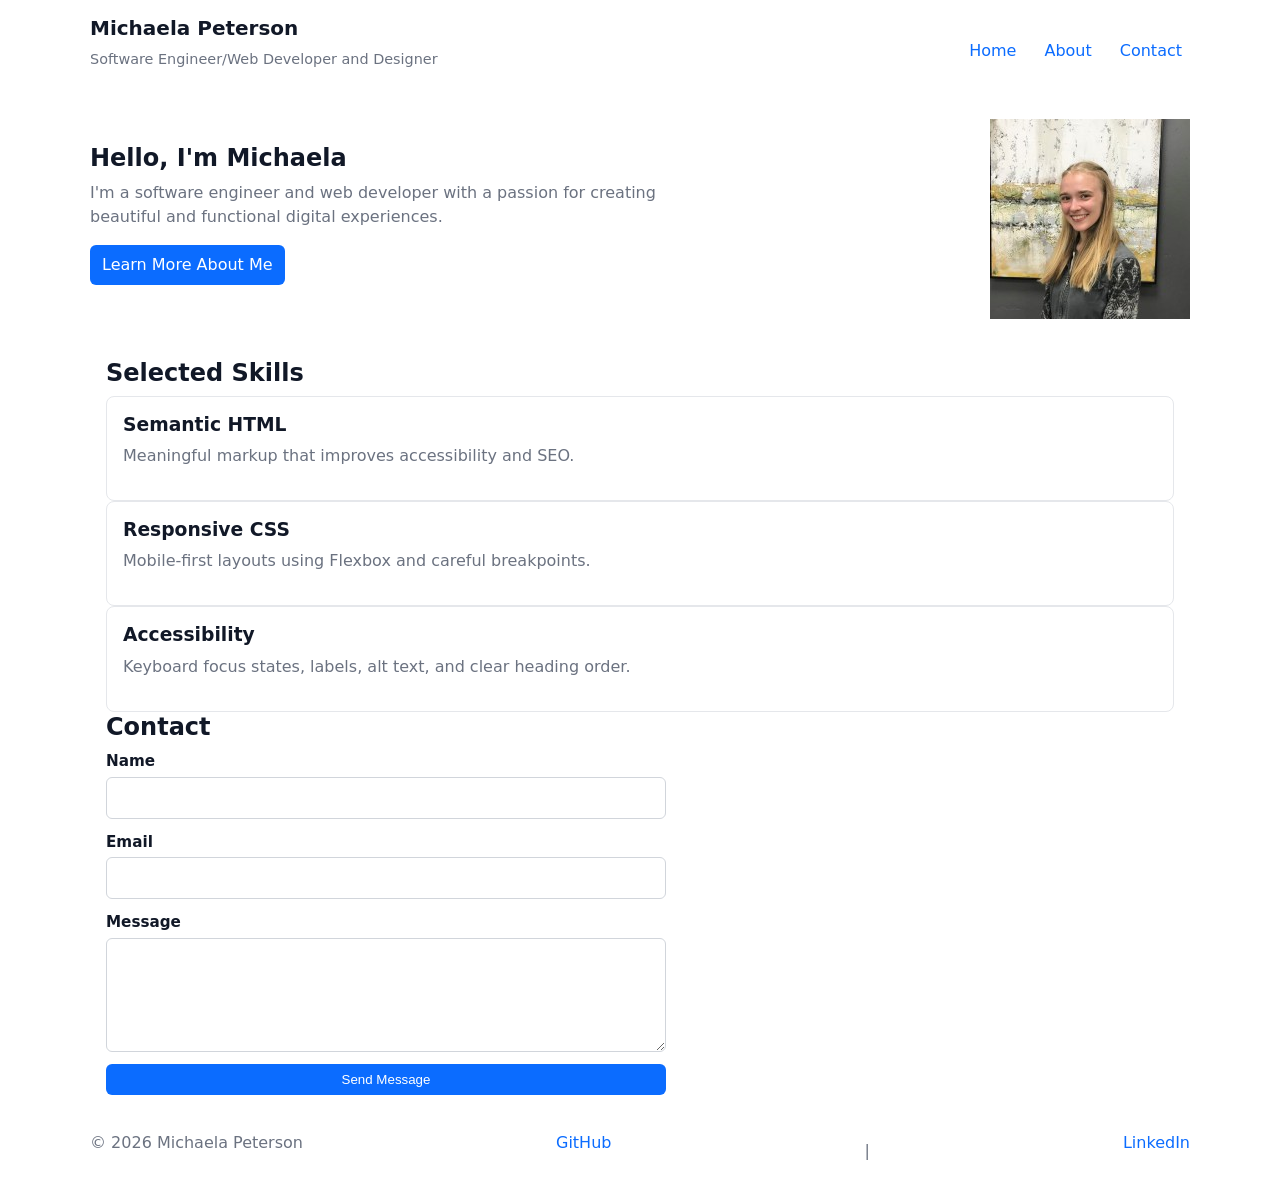
<file: index.html>
<!DOCTYPE html>
<html lang="en">
    <head>
        <meta charset="UTF-8">
        <meta name="viewport" content="width=device-width, initial-scale=1">
        <title>Michaela Peterson - Personal Profile</title>
        <link rel="stylesheet" href="css/base.css" />
        <link rel="stylesheet" href="css/layout.css" />
        <link rel="stylesheet" href="css/components.css" />
        <link rel="stylesheet" href="css/responsive.css" />
    </head>

    <body>
        <header>
            <div class="container header-inner">
                <div class="brand">
                    <h1>Michaela Peterson</h1>
                    <p class="tagline">Software Engineer/Web Developer and Designer</p>
                </div>
                <nav aria-label="Main Navigation">
                    <ul id="primary-nav" class="nav-list">
                        <li><a href="index.html">Home</a></li>
                        <li><a href="about.html">About</a></li>
                        <li><a href="contact.html">Contact</a></li>
                    </ul>
                </nav>
            </div>
        </header>
        <main>
            <section class="hero" aria-labelledby="hero-heading">
                <div class="container hero-inner">
                    <div class="hero-text">
                        <h2 id="hero-heading">Hello, I'm Michaela</h2>
                        <p>I'm a software engineer and web developer with a passion for creating beautiful and functional digital experiences.</p>
                        <p><a href="about.html" class="btn">Learn More About Me</a></p>
                    </div>
                    <div class="hero-photo" aria-hidden="true">
                        <img src="images/profile-photo.jpg" alt="Photo of Michaela Peterson" />
                    </div>
                </div>
            </section>

            <section class="features" aria-labelledby="features-heading">
                <div class="container">
                    <h2 id="features-heading">Selected Skills</h2>
                    <div class="feature-list">
                        <article class="card">
                            <h3>Semantic HTML</h3>
                            <p>Meaningful markup that improves accessibility and SEO.</p>
                        </article>

                        <article class="card">
                            <h3>Responsive CSS</h3>
                            <p>Mobile-first layouts using Flexbox and careful breakpoints.</p>
                        </article>

                        <article class="card">
                            <h3>Accessibility</h3>
                            <p>Keyboard focus states, labels, alt text, and clear heading order.</p>
                        </article>
                    </div>
                </div>
            </section>

            <section id="contact" class="contact" aria-labelledby="contact-heading">
                <div class="container">
                    <h2 id="contact-heading">Contact</h2>
                    <form action="#" method="post" novalidate>
                        <div class="form-row">
                            <label for="name">Name</label>
                            <input type="text" id="name" name="name" required />
                        </div>

                        <div class="form-row">
                            <label for="email">Email</label>
                            <input type="email" id="email" name="email" required />
                        </div>

                        <div class="form-row">
                            <label for="message">Message</label>
                            <textarea id="message" name="message" rows="4" required></textarea>
                        </div>

                        <div class="form-row">
                            <button type="submit" class="btn">Send Message</button>
                        </div>
                    </form>
                </div>
            </section>
        </main>
        <footer>
            <div class="container footer-inner">
                <p>&copy; 2026 Michaela Peterson</p>
                <p><a href="https://www.github.com/michaelanbrown" target="_blank" rel="noopener">GitHub</a></p> |
                <p><a href="https://www.linkedin.com/in/michaelanbrown" target="_blank" rel="noopener">LinkedIn</a></p>
            </div>
        </footer>
        <script>
            /*
            Minimal JS to toggle nav for small screens (progressive enhancement
            function() {
                var btn = document.getElementById('nav-toggle');
                var nav = document.getElementById('primary-nav');
                btn.addEventListener('click', function() {
                    var expanded = this.getAttribute('aria-expanded') === 'true';
                    this.setAttribute('aria-expanded', String(!expanded));
                    if (!expanded) {
                        nav.style.display = 'block';
                    } else {
                        nav.style.display = 'none';
                    }
                });
            }());
            */
        </script>
    </body>
</html>
</file>
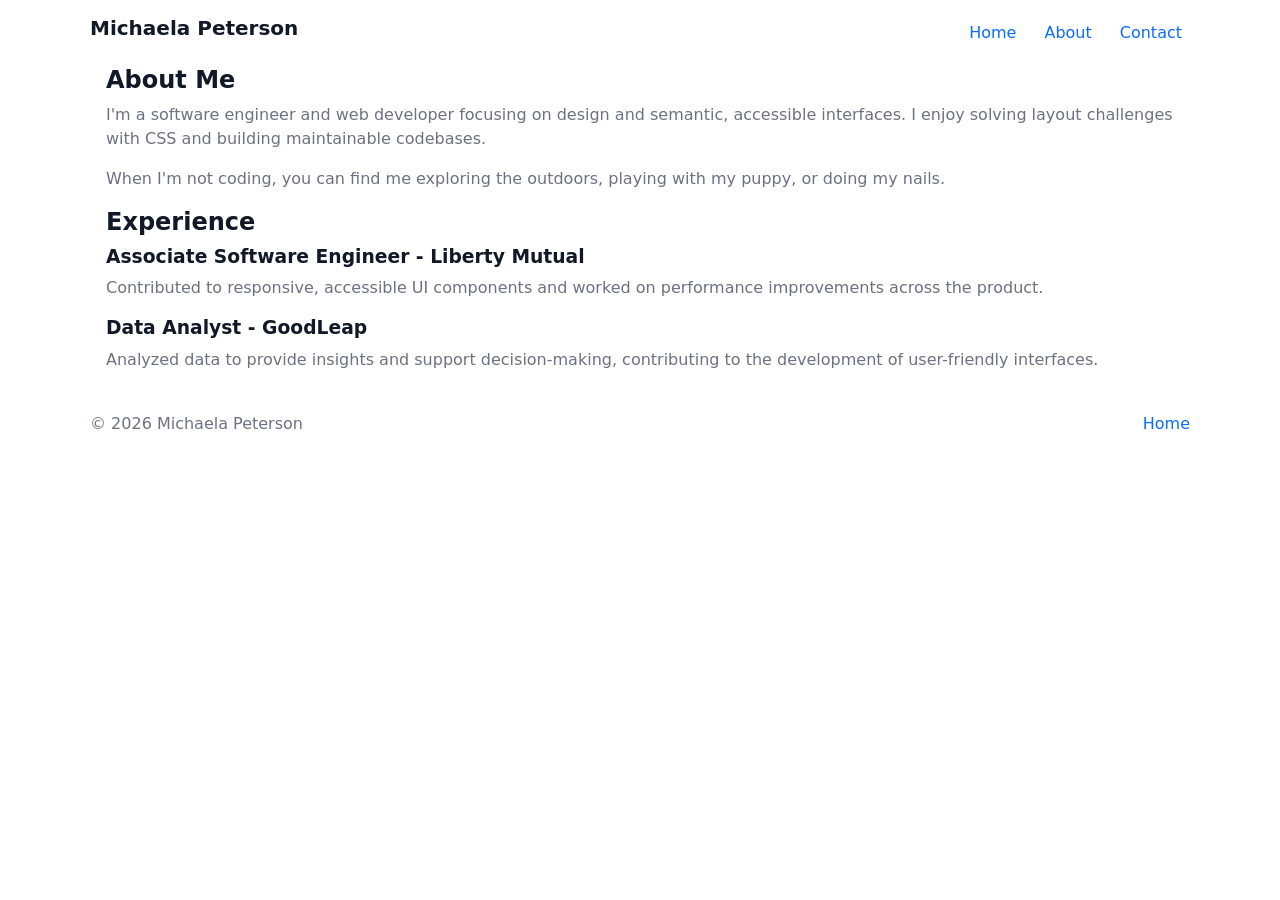
<file: about.html>
<!DOCTYPE html>
<html lang="en">
    <head>
        <meta charset="UTF-8">
        <meta name="viewport" content="width=device-width, initial-scale=1.0">
        <title>About - Michaela Peterson</title>
        <link rel="stylesheet" href="css/base.css" />
        <link rel="stylesheet" href="css/layout.css" />
        <link rel="stylesheet" href="css/components.css" />
        <link rel="stylesheet" href="css/responsive.css" />
    </head>
    <body>
        <header>
            <div class="container header-inner">
                <div class="brand">
                    <h1>Michaela Peterson</h1>
                </div>
                <nav aria-label="Main Navigation">
                    <ul class="nav-list">
                        <li><a href="index.html">Home</a></li>
                        <li><a href="about.html">About</a></li>
                        <li><a href="contact.html">Contact</a></li>
                    </ul>
                </nav>
            </div>
        </header>
        <main>
            <section class="about-hero" aria-labelledby="about-heading">
                <div class="container">
                    <h2 id="about-heading">About Me</h2>
                    <p>I'm a software engineer and web developer focusing on design and semantic, accessible interfaces. I enjoy solving layout challenges with CSS and building maintainable codebases.</p>
                    <p>When I'm not coding, you can find me exploring the outdoors, playing with my puppy, or doing my nails.</p>
                </div>
            </section>

            <section class="experience" aria-labelledby="exp-heading">
                <div class="container">
                    <h2 id="exp-heading">Experience</h2>
                    <article>
                        <h3>Associate Software Engineer - Liberty Mutual</h3>
                        <p>Contributed to responsive, accessible UI components and worked on performance improvements across the product.</p>
                    </article>

                    <article>
                        <h3>Data Analyst - GoodLeap</h3>
                        <p>Analyzed data to provide insights and support decision-making, contributing to the development of user-friendly interfaces.</p>
                    </article>
                </div>
            </section>
        </main>
        <footer>
            <div class="container footer-inner">
                <p>&copy; 2026 Michaela Peterson</p>
                <p><a href="index.html">Home</a></p>
            </div>
        </footer>
    </body>
</html>
</file>
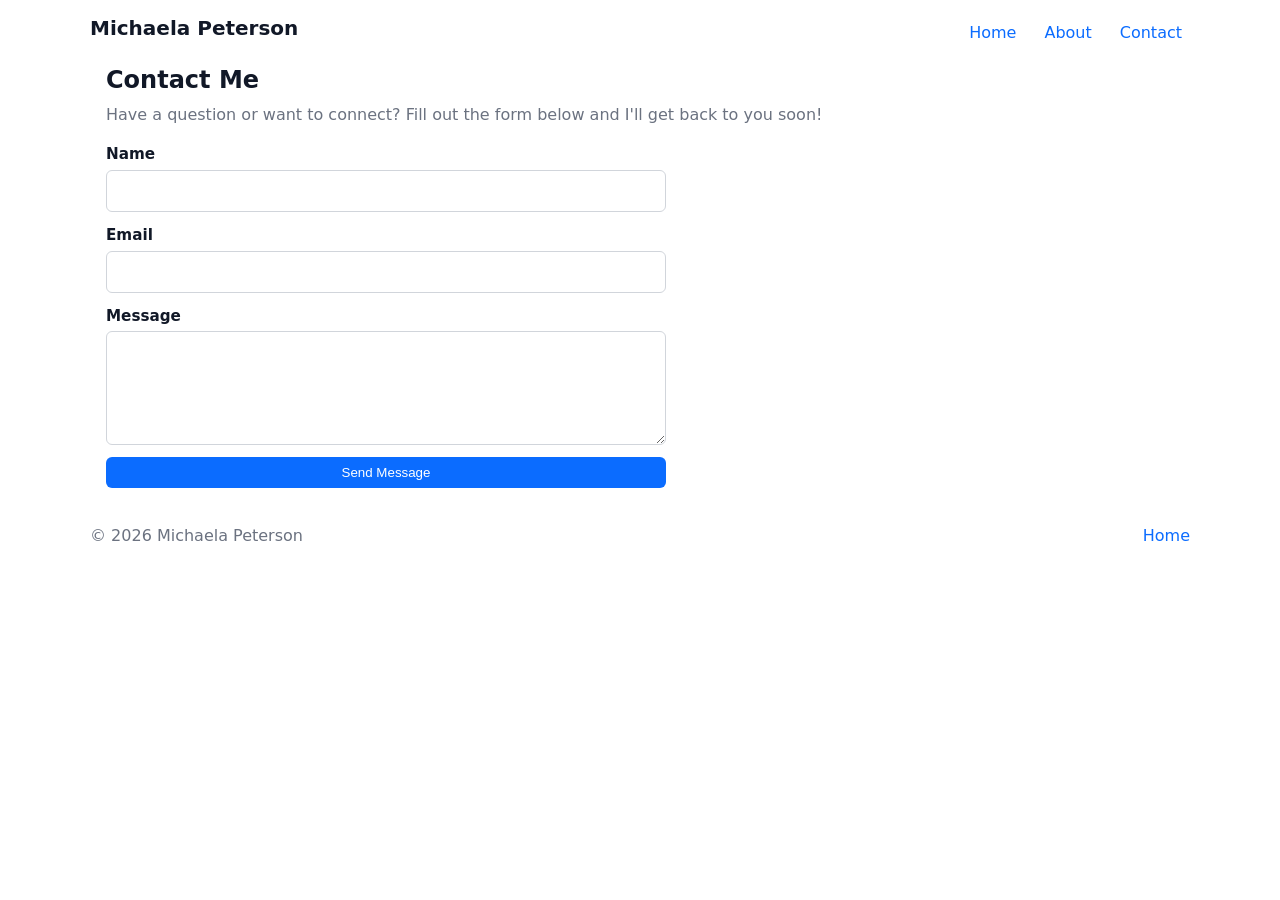
<file: contact.html>
<!DOCTYPE html>
<html lang="en">
	<head>
		<meta charset="UTF-8">
		<meta name="viewport" content="width=device-width, initial-scale=1.0">
		<title>Contact - Michaela Peterson</title>
		<link rel="stylesheet" href="css/base.css" />
		<link rel="stylesheet" href="css/layout.css" />
		<link rel="stylesheet" href="css/components.css" />
		<link rel="stylesheet" href="css/responsive.css" />
	</head>
	<body>
		<header>
			<div class="container header-inner">
				<div class="brand">
					<h1>Michaela Peterson</h1>
				</div>
				<nav aria-label="Main Navigation">
					<ul class="nav-list">
						<li><a href="index.html">Home</a></li>
						<li><a href="about.html">About</a></li>
						<li><a href="contact.html">Contact</a></li>
					</ul>
				</nav>
			</div>
		</header>
		<main>
			<section class="contact-hero" aria-labelledby="contact-heading">
				<div class="container">
					<h2 id="contact-heading">Contact Me</h2>
					<p>Have a question or want to connect? Fill out the form below and I'll get back to you soon!</p>
					<form action="#" method="post" novalidate>
						<div class="form-row">
							<label for="name">Name</label>
							<input type="text" id="name" name="name" required />
						</div>
						<div class="form-row">
							<label for="email">Email</label>
							<input type="email" id="email" name="email" required />
						</div>
						<div class="form-row">
							<label for="message">Message</label>
							<textarea id="message" name="message" rows="4" required></textarea>
						</div>
						<div class="form-row">
							<button type="submit" class="btn">Send Message</button>
						</div>
					</form>
				</div>
			</section>
		</main>
		<footer>
			<div class="container footer-inner">
				<p>&copy; 2026 Michaela Peterson</p>
				<p><a href="index.html">Home</a></p>
			</div>
		</footer>
	</body>
</html>
</file>
<file: css/base.css>
:root {
    --max-width: 1100px;
    --gap: 1rem;
    --accent: #0b6cff;
    --muted: #6b7280;
    --bg: #ffffff;
    --text: #111827;
}
* {
    box-sizing: border-box;
}

html, body {
    height: 100%;
}

body {
    font-family: system-ui, -apple-system, "Segoe UI", Roboto, "Helvetica Neue", Arial;
    background: var(--bg);
    color: var(--text);
    margin: 0;
    line-height: 1.5;
    -webkit-font-smoothing: antialiased;
    -moz-osx-font-smoothing: grayscale;
}

.container {
    max-width: var(--max-width);
    margin: 0 auto;
    padding: 0 1rem;
}

/* Basic Utilities */
h1, h2, h3 {
    margin: 0 0 0.5rem 0;
    line-height: 1.25;
}

p {
    margin: 0 0 1rem 0;
    color: var(--muted);
}

a {
    color: var(--accent);
    text-decoration: none;
}

a:focus, button:focus, input:focus, textarea:focus {
    outline: 3px solid rgba(11, 108, 255, 0.15);
    outline-offset: 2px;
}

/* Buttons */
.btn {
    display: inline-block;
    padding: 0.5rem 0.75rem;
    background: var(--accent);
    color: #fff;
    border: none;
    border-radius: 6px;
    cursor: pointer;
    text-decoration: none;
}

.btn:hover {
    opacity: 0.95;
}
</file>
<file: css/layout.css>
/* Header */
.header-inner {
    display: flex;
    justify-content: space-between;
    align-items: center;
    padding: 1rem 0;
}

.brand h1 {
    font-size: 1.25rem;
}

.tagline {
    font-size: 0.9rem;
    color: var(--muted);
}

/* Nav */
.nav-list {
    display: none;
    /* mobile-first: hidden; toggled by button */
    list-style: none;
    margin: 0;
    padding: 0;
    gap: 0.75rem;
    align-items: center;
}

.nav-list li {
    display: inline-block;
    margin-left: 0;
}

.nav-list a {
    padding: 0.25rem 0.5rem;
}

/* Hero */
.hero-inner {
    display: flex;
    flex-direction: column;
    gap: var(--gap);
    padding: 1rem 0 2rem 0;
}

.card {
    background: #fff;
    padding: 1rem;
    border-radius: 8px;
    border: 1px solid #e5e7eb;
}

/* Contact Form */
form {
    max-width: 560px;
}

.form-row {
    margin-bottom: 0.75rem;
    display: flex;
    flex-direction: column;
    gap: 0.25rem;
}

label {
    font-weight: 600;
    font-size: 0.95rem;
    color: var(--text);
}

input[type="text"], input[type="email"], textarea {
    padding: 0.5rem;
    border: 1px solid #d1d5db;
    border-radius: 6px;
    font: inherit;
}

/* Footer */
.footer-inner {
    padding: 1.5rem 0;
    color: var(--muted);
    display: flex;
    justify-content: space-between;
    gap: 1rem;
    align-items: center;
    flex-wrap: wrap;
}
</file>
<file: css/components.css>
/* Minor component styles */
.nav-toggle {
    background: transparent;
    border: 1px solid #e5e7eb;
    padding: 0.35rem 0.5rem;
    border-radius: 6px;
    font: inherit;
}

.nav-toggle[aria-expanded="true"] {
    background: rgba(11,108,255, 0.05);
}

.card h3 {
    margin-top: 0;
}

.hero-text {
    text-align: center;
}

@media (min-width: 700px) {
    .hero-text {
        text-align: left;
    }
}
</file>
<file: css/responsive.css>
/* Mobile-first; add larger screen adjustments */
@media (min-width: 600px) {
    .nav-list {
        display: flex;
    }
    .nav-toggle {
        display: none;
    }
    .hero-inner {
        flex-direction: row;
        align-items: center;
        justify-content: space-between;
    }
    .hero-text {
        max-width: 55%;
    }
    .hero-photo {
        max-width: 40%;
        display: block;
        text-align: right;
    }
}

@media (min-width: 900px) {
    .feature-list {
        flex-direction: row;
    }
    .card {
        flex: 1;
    }
}
</file>
